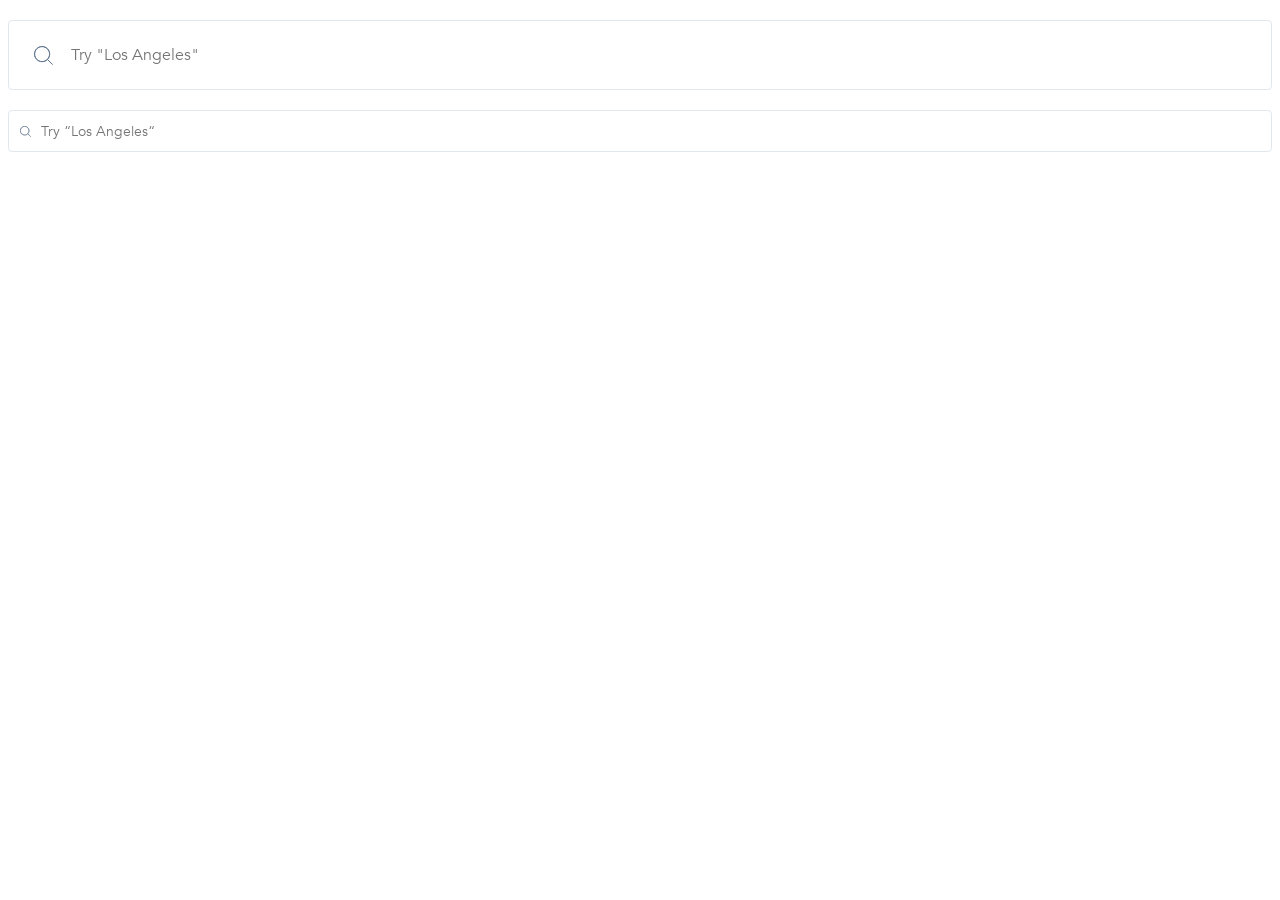
<file: index.html>
<!doctype html><html lang="en"><head><meta charset="utf-8"><meta name="viewport" content="width=device-width, user-scalable=no, initial-scale=1.0, maximum-scale=1.0, minimum-scale=1.0"><meta http-equiv="X-UA-Compatible" content="ie=edge"><title>Airbnb Search Bar</title><link rel="stylesheet" href="index.37a98d80.css"></head><body> <div class="container"> <form class="search-bar search-bar--big" data-qa="big" action="#"> <input class="search-bar__input" type="text" data-qa="keypress" placeholder="Try &#34;Los Angeles&#34;"> </form> <form class="search-bar search-bar--small" data-qa="small" action="#"> <input class="search-bar__input" type="text" placeholder="Try “Los Angeles“"> </form> </div> </body></html>
</file>
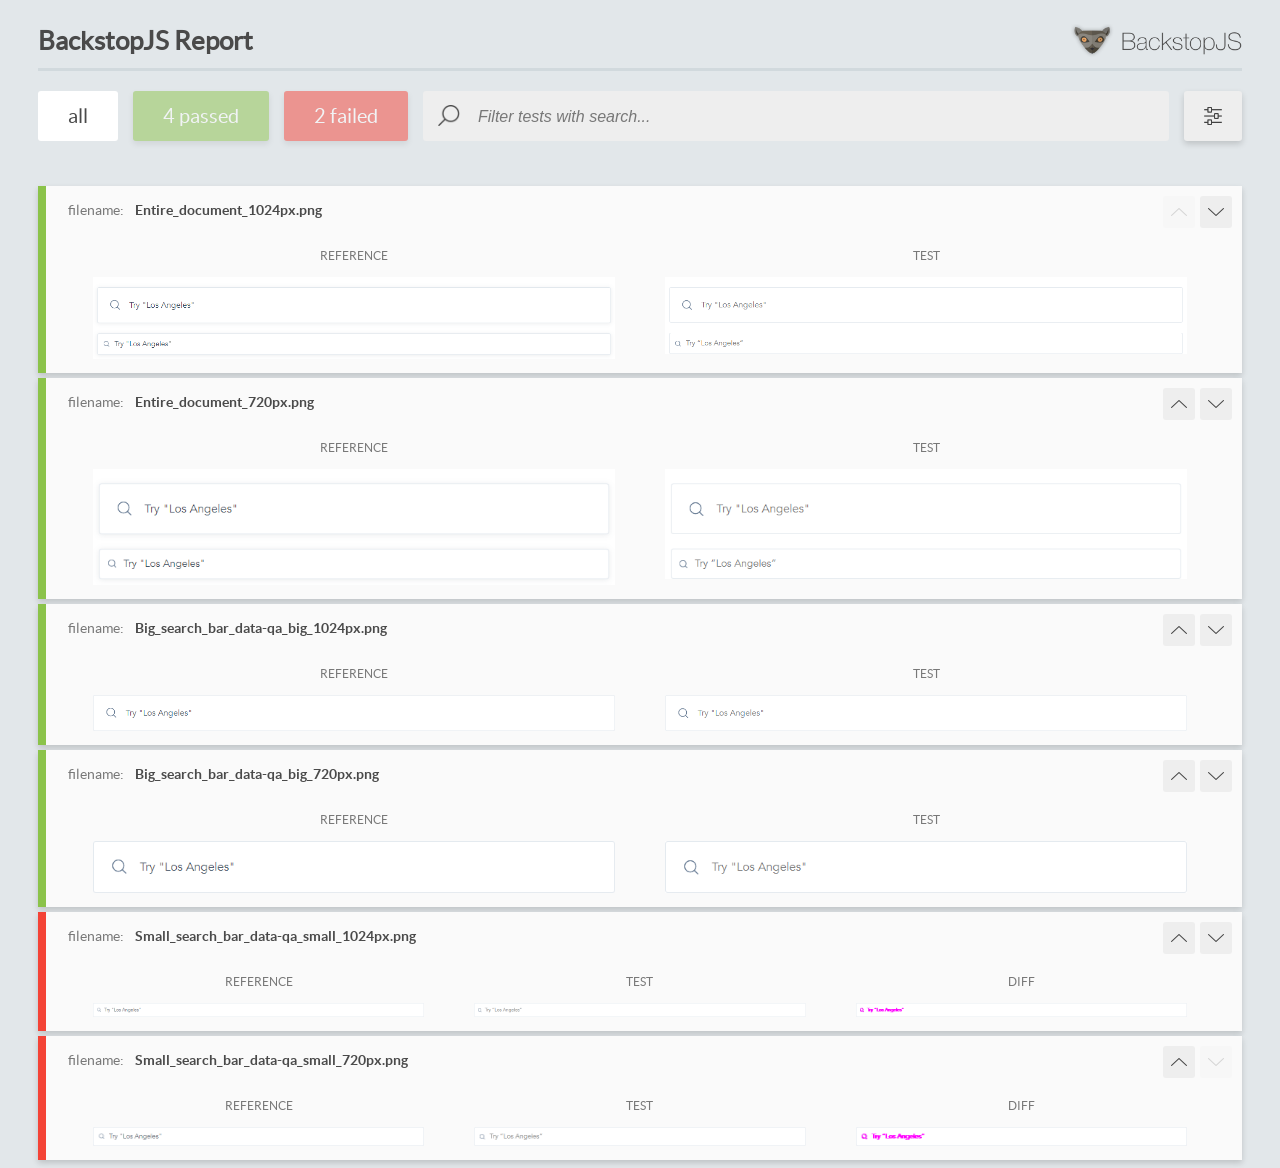
<file: report/html_report/index.html>
<!DOCTYPE html>
<html>
  <head>
    <meta charset="utf-8">
    <!-- Disable Cache -->
    <meta http-equiv="Cache-Control" content="no-cache, no-store, must-revalidate">
    <meta http-equiv="Pragma" content="no-cache">
    <meta http-equiv="Expires" content="0">

    <title>BackstopJS Report</title>

    <style>
      @font-face {
          font-family: 'latoregular';
          src: url('./assets/fonts/lato-regular-webfont.woff2') format('woff2'),
              url('./assets/fonts/lato-regular-webfont.woff') format('woff');
          font-weight: 400;
          font-style: normal;
      }
      @font-face {
          font-family: 'latobold';
          src: url('./assets/fonts/lato-bold-webfont.woff2') format('woff2'),
              url('./assets/fonts/lato-bold-webfont.woff') format('woff');
          font-weight: 700;
          font-style: normal;
      }

      .ReactModal__Body--open {
          overflow: hidden;
      }
      .ReactModal__Body--open .header {
        display: none;
      }

    </style>
  </head>
  <body style="background-color: #E2E7EA">
    <div id="root">

    </div>
    <script>
      function report (report) { // eslint-disable-line no-unused-vars
        window.tests = report;
      }
    </script>
    <script src="config.js"></script>
    <script src="index_bundle.js"></script>
  </body>
</html>
</file>
<file: index.37a98d80.css>
html{box-sizing:border-box}*,:before,:after{box-sizing:inherit}@font-face{font-family:Avenir;src:url(Avenir-Book.657c3568.ttf)format("truetype");font-weight:300;font-style:normal}@font-face{font-family:Avenir;src:url(Avenir-Heavy.01d9ab74.ttf)format("truetype");font-weight:700;font-style:normal}body{background-color:#fff;margin:0;padding:0;font-family:Avenir,sans-serif;font-weight:300}.container{margin:0 8px}.search-bar{width:100%;padding:0;display:block}.search-bar--big,.search-bar--small{margin:20px 0 0}.search-bar__input{color:#3d4e61;background-color:#fff;background-image:url(Search.ccd3c07b.svg);background-repeat:no-repeat;border:1px solid #e1e7ed;border-radius:4px;outline:none;width:100%;font-family:Avenir,sans-serif;line-height:normal;transition:border-color .2s,box-shadow .2s}.search-bar--big .search-bar__input{background-position:25px;background-size:19px;height:70px;padding:0 20px 0 62px;font-size:16px}.search-bar--small .search-bar__input{background-position:11px;background-size:11px;height:42px;padding:0 15px 0 32px;font-size:14px}.search-bar__input:hover,.search-bar__input:focus{box-shadow:0 1px 8px #3d4e611a}.search-bar__input:focus{font-weight:700}.search-bar__input:focus::placeholder{color:#3d4e61;font-weight:300}
/*# sourceMappingURL=index.37a98d80.css.map */
</file>
